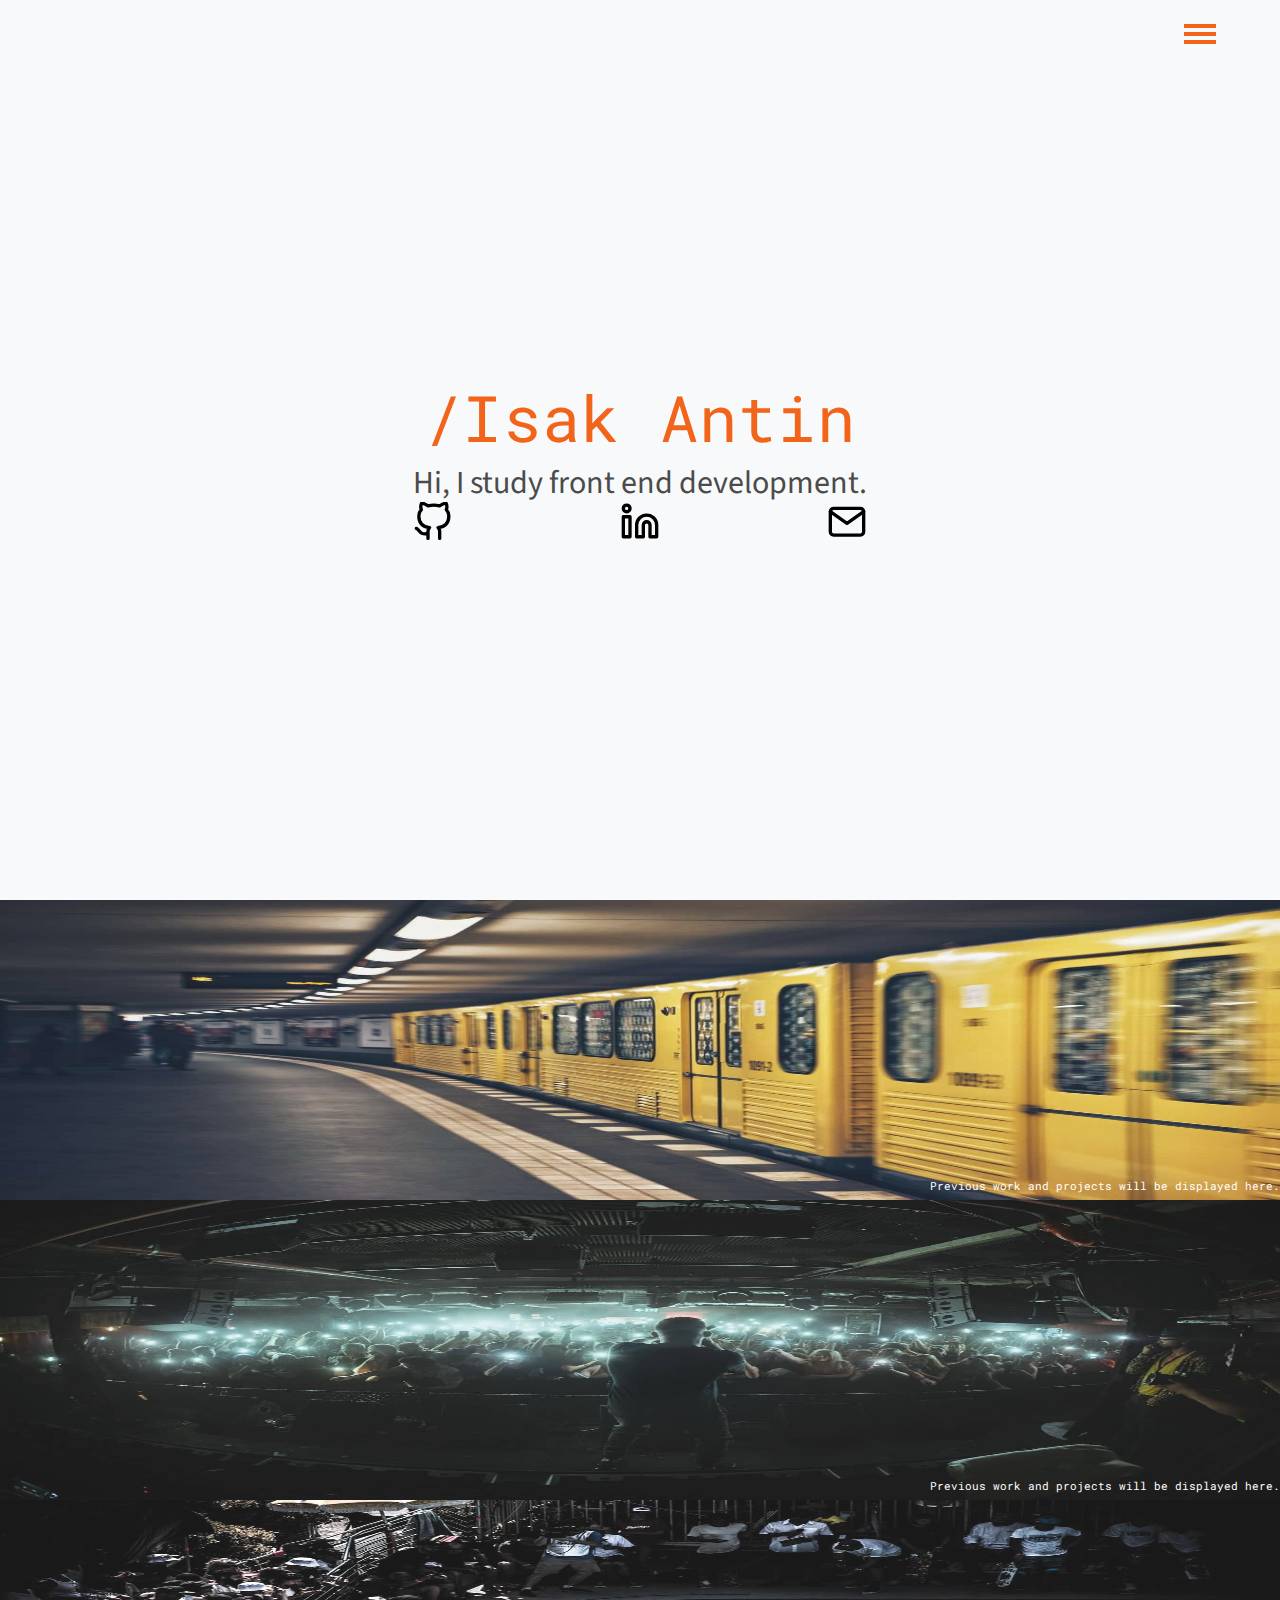
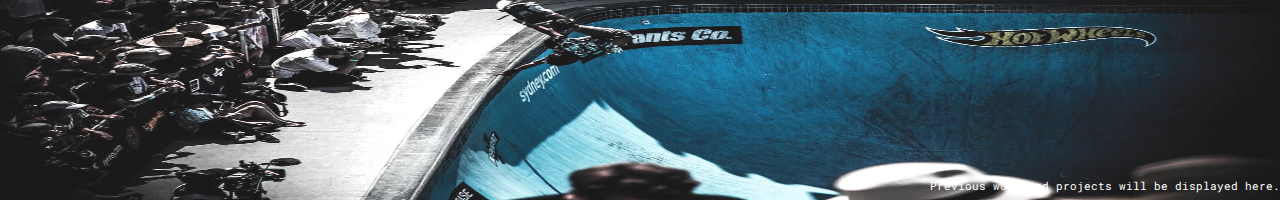
<file: index.html>
<!doctype html>
<html class="no-js" lang="en">

<head>
  <meta charset="utf-8">
  <title>Isak Antin</title>
  <meta name="description" content="A portfolio made by front-end developer student Isak Antin">
  <meta name="viewport" content="width=device-width, initial-scale=1">

  <meta property="og:title" content="">
  <meta property="og:type" content="">
  <meta property="og:url" content="">
  <meta property="og:image" content="">

  <link rel="manifest" href="./manifest.json">
  <link rel="apple-touch-icon" href="icon.png">
  <!-- Place favicon.ico in the root directory -->

  <link rel="stylesheet" href="./Styles/main.css">

  <meta name="theme-color" content="#fafafa">
</head>

<body>

  <!--navbar-->
  <div class="navbar__content navbar__fixed">
    <div class="navbar">
      <input type="checkbox" id="navbar-toggle">
      <label for="navbar-toggle"><i></i></label>
      <nav class="menu">
        <ul>
          <li><a href="./index.html" class="home__button">Home</a></li>
          <li><a href="./about.html" class="about__button">About</a></li>
          <li><a href="./placeholder.html" class="resume__button">Resume</a></li>
        </ul>
      </nav>
    </div>
  </div>

  <!--Header-->
  <div class="header__container">
    <header>
      <h1 class="header__name">Isak Antin</h1>
      <p class="header__description">Hi, I study front end development.</p>
      <ul class="header__list">
        <li class="header__links"><a href="https://github.com/Ant1N" target="blank"> <img src="./img/github.svg"
              alt="Link to Twitter"></a></li>
        <li class="header__links"><a href="https://www.linkedin.com/in/isakantin/" target="blank"><img
              src="./img/linkedin.svg" alt="Link to linkedin"></a></li>
        <li class="header__links"><a href="mailto:isakantin@live.se"><img src="./img/mail.svg"
              alt="Send me a mail"></a></li>
      </ul>
    </header>
  </div>

  <div class="work__container">
    <div class="work__content"><a href="./placeholder.html"><img src="./img/train.jpg" alt="Picture of train"></a></div>
    <p>Previous work and projects will be displayed here.</p>
    <div class="work__content"><a href="./placeholder.html"><img src="./img/concert.jpg" alt="Picture of concert"></a></div>
    <p>Previous work and projects will be displayed here.</p>
    <div class="work__content"><a href="./placeholder.html"><img src="./img/skate.jpg" alt="Picture of skater"></a></div>
    <p>Previous work and projects will be displayed here.</p>
  </div>
  <!-- Google Analytics: change UA-XXXXX-Y to be your site's ID. -->
  <script>
    window.ga = function () { ga.q.push(arguments) }; ga.q = []; ga.l = +new Date;
    ga('create', 'UA-117595560-1', 'auto'); ga('set', 'anonymizeIp', true); ga('set', 'transport', 'beacon'); ga('send', 'pageview')
  </script>

</body>

</html>
</file>
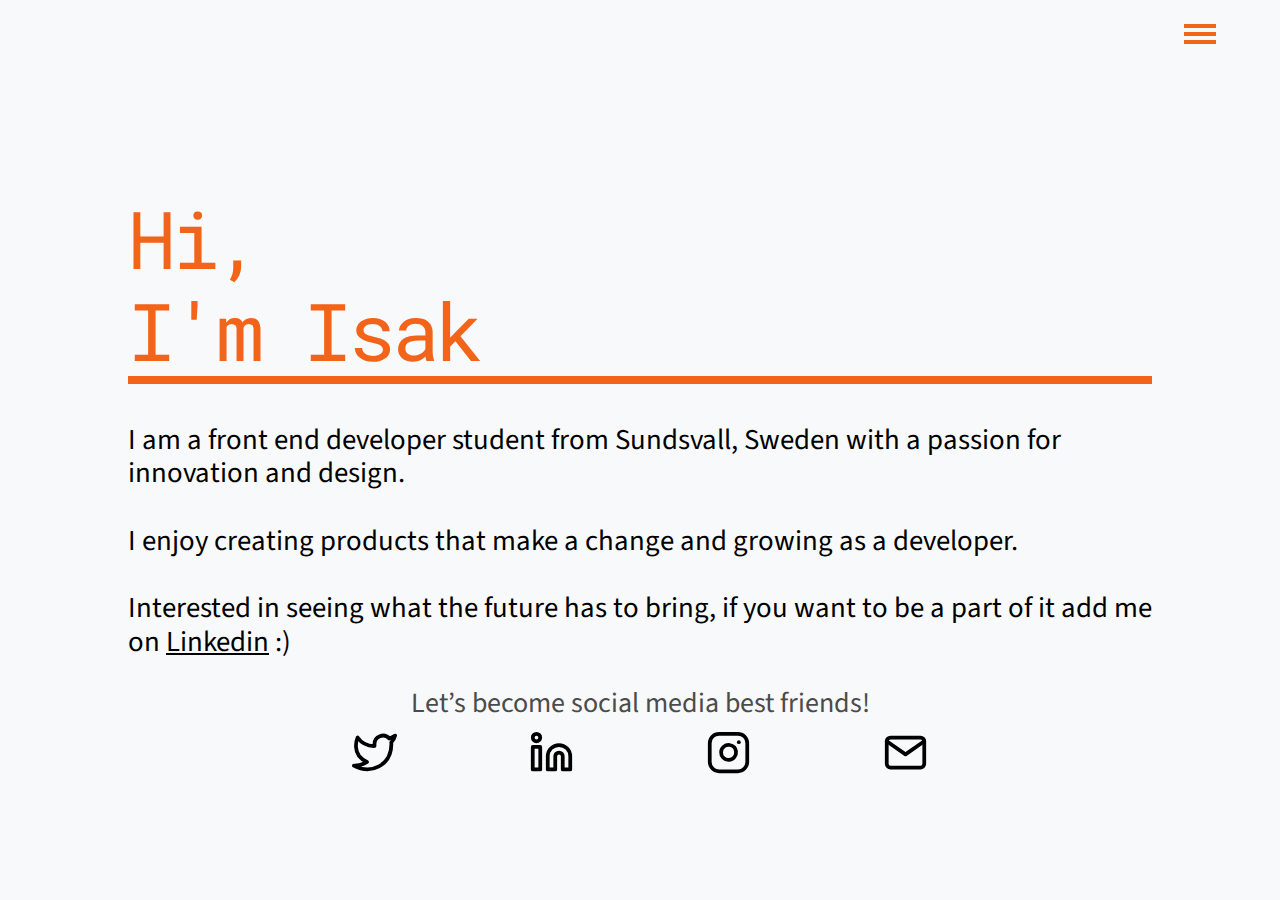
<file: about.html>
<!DOCTYPE html>
<html class="no-js" lang="en">

<head>
  <meta charset="utf-8" />
  <title>Isak Antin</title>
  <meta name="description" content="A portfolio made by front-end developer student Isak Antin" />
  <meta name="viewport" content="width=device-width, initial-scale=1" />

  <meta property="og:title" content="" />
  <meta property="og:type" content="" />
  <meta property="og:url" content="" />
  <meta property="og:image" content="" />

  <link rel="manifest" href="./manifest.json">
  <link rel="apple-touch-icon" href="icon.png" />
  <!-- Place favicon.ico in the root directory -->

  <link rel="stylesheet" href="./Styles/main.css" />

  <meta name="theme-color" content="#fafafa" />
</head>

<body>
  <!--navbar-->
  <div class="navbar__content navbar__fixed">
    <div class="navbar">
      <input type="checkbox" id="navbar-toggle">
      <label for="navbar-toggle"><i></i></label>
      <nav class="menu">
        <ul>
          <li><a href="./index.html" class="home__button">Home</a></li>
          <li><a href="./about.html" class="about__button">About</a></li>
          <li><a href="./placeholder.html" class="resume__button">Resume</a></li>
        </ul>
      </nav>
    </div>
  </div>

  <!--about-->
  <div class="about__container">
    <section class="about__section">
      <h1 class="about__name">
        Hi,<br />
        I'm Isak</h1>
      <p class="about__description">
        I am a front end developer student from<br>
        Sundsvall, Sweden with a passion for<br>
        innovation and design.
      </p>
      <p class="about__description">
        I enjoy creating products that make a change<br>
        and growing as a developer.
      </p>
      <p class="about__description">
        Interested in seeing what the future has to bring,<br>
        if you want to be a part of it add me on <a href="https://linkedin.com/isakantin">Linkedin</a> :)
      </p>
    </section>
    <!--social media links-->
    <section class="social__section">
      <div class="social__content">
        <p class="social__text">Let’s become social media best friends!</p>
        <ul class="social__list">
          <li class="social__links"><a href="https://twitter.com/IsakAntin" target="blank"> <img src="./img/twitter.svg"
                alt="Link to Twitter"></a></li>
          <li class="social__links"><a href="https://www.linkedin.com/in/isakantin/" target="blank"><img
                src="./img/linkedin.svg" alt="Link to linkedin"></a></li>
          <li class="social__links"><a href="https://instagram.com/isakantin" target="blank"><img
                src="./img/instagram.svg" alt="Send me a mail"></a></li>
          <li class="social__links"><a href="mailto:isakantin@live.se"><img src="./img/mail.svg"
                alt="Send me a mail"></a></li>
        </ul>
      </div>
    </section>
  </div>

  <!-- Google Analytics: change UA-XXXXX-Y to be your site's ID. -->
  <script>
    window.ga = function () {
      ga.q.push(arguments);
    };
    ga.q = [];
    ga.l = +new Date();
    ga("create", "UA-117595560-1", "auto");
    ga("set", "anonymizeIp", true);
    ga("set", "transport", "beacon");
    ga("send", "pageview");
  </script>
  <script src="https://www.google-analytics.com/analytics.js" async></script>
</body>

</html>
</file>
<file: Styles/main.css>
@import url("https://fonts.googleapis.com/css2?family=Roboto+Mono:wght@300;400;700&family=Roboto:wght@400;500&family=Source+Sans+Pro:wght@300;400&display=swap");
body {
  background-color: #F8F9FA;
  -webkit-box-sizing: border-box;
          box-sizing: border-box;
}

@media only screen and (min-width: 280px) {
  .navbar__fixed {
    position: fixed;
    top: 0;
    z-index: 1;
    left: 85%;
  }
  .navbar {
    display: -webkit-box;
    display: -ms-flexbox;
    display: flex;
    -webkit-box-pack: end;
        -ms-flex-pack: end;
            justify-content: flex-end;
    -webkit-box-align: center;
        -ms-flex-align: center;
            align-items: center;
    line-height: 70px;
  }
  .navbar label {
    -webkit-user-select: none;
       -moz-user-select: none;
        -ms-user-select: none;
            user-select: none;
    margin: 1.5em -2.5em 0em 0em;
    position: relative;
    z-index: 3;
  }
  .navbar label i {
    height: 0.1em;
    position: relative;
    -webkit-transition: background 0.2s ease-out;
    transition: background 0.2s ease-out;
    width: 18px;
    display: block;
    background: #f26419;
  }
  .navbar label i:before, .navbar label i:after {
    content: "";
    height: 100%;
    position: absolute;
    -webkit-transition: all 0.2s ease-out;
    transition: all 0.2s ease-out;
    width: 100%;
  }
  .navbar label i:before, .navbar label i:after {
    display: block;
    background: #F26419;
  }
  .navbar label i:before {
    top: 5px;
  }
  .navbar label i:after {
    top: -5px;
  }
  .navbar #navbar-toggle {
    display: none;
  }
  .navbar__content #navbar-toggle:checked ~ .menu {
    visibility: visible;
    opacity: 0.99;
  }
  .navbar__content #navbar-toggle:checked ~ label i {
    background: transparent;
  }
  .navbar__content #navbar-toggle:checked ~ label i:before {
    -webkit-transform: rotate(-45deg);
            transform: rotate(-45deg);
  }
  .navbar__content #navbar-toggle:checked ~ label i:after {
    -webkit-transform: rotate(45deg);
            transform: rotate(45deg);
  }
  .navbar__content #navbar-toggle:checked ~ label:not(.steps) i:before, .navbar__content #navbar-toggle:checked ~ label:not(.steps) i:after {
    top: 0;
  }
  .navbar nav {
    visibility: hidden;
    opacity: 0;
    z-index: 2;
    position: fixed;
    top: 0px;
    left: 0px;
    width: 100vw;
    height: 100vh;
    -webkit-transition: all 0.3s ease-out;
    transition: all 0.3s ease-out;
    display: table;
    background: rgba(248, 249, 250, 0.9);
  }
  .navbar nav ul {
    margin: 0;
    padding: 20px 0;
    display: table-cell;
    vertical-align: middle;
  }
  .navbar nav li {
    display: block;
    text-align: center;
    padding: 4vh 0%;
    font-size: 2em;
  }
  .navbar nav a {
    color: black;
    text-decoration: none;
    font-family: "Roboto Mono", monospace;
  }
  .header__container {
    height: 100vh;
  }
  .header__container header {
    position: absolute;
    top: 50%;
    left: 50%;
    -webkit-transform: translate(-50%, -50%);
            transform: translate(-50%, -50%);
    white-space: nowrap;
  }
  .header__container header .header__name {
    text-align: center;
    color: #F26419;
    font-weight: 400;
    letter-spacing: 0.02em;
    font-family: "Roboto Mono", monospace;
  }
  .header__container header .header__name::before {
    content: "/";
  }
  .header__container header .header__description {
    font-family: "Source Sans Pro", sans-serif;
    margin-top: -1em;
    margin-bottom: -0.5em;
    color: #4b4b4b;
  }
  .header__container header .header__list {
    padding: 0;
    list-style-type: none;
    display: -webkit-box;
    display: -ms-flexbox;
    display: flex;
    -webkit-box-pack: justify;
        -ms-flex-pack: justify;
            justify-content: space-between;
  }
  .work__container {
    height: 100vh;
    font-family: "Roboto Mono", monospace;
  }
  .work__container .work__content {
    overflow: hidden;
    height: 33.33vh;
    width: 100vw;
  }
  .work__container .work__content a {
    color: white;
    font-size: 0.8em;
  }
  .work__container .work__content img {
    margin-left: auto;
    margin-right: auto;
    width: 100%;
    height: 100%;
    opacity: 0.9;
  }
  .work__container p {
    position: absolute;
    font-size: 0.7em;
    color: white;
    z-index: 1;
    right: 0%;
    margin-top: -20px;
  }
  .about__container {
    font-family: "Source Sans Pro", sans-serif;
  }
  .about__container .about__section {
    width: 80%;
    margin: 15% auto 0% auto;
  }
  .about__container .about__section .about__name {
    color: #F26419;
    font-weight: 400;
    letter-spacing: -0.05em;
    font-family: "Roboto Mono", monospace;
    margin-bottom: 0.5em;
    border-bottom: 0.1em solid #F26419;
  }
  .about__container .about__section .about__description {
    margin-top: 1.2em;
  }
  .about__container .about__section .about__description a {
    color: black;
  }
  .about__container .about__section .about__description br {
    display: none;
  }
  .about__container .social__section {
    position: absolute;
    bottom: 10%;
    width: 100%;
  }
  .about__container .social__section .social__content {
    width: 75%;
    margin: 0 auto;
  }
  .about__container .social__section .social__content .social__text {
    text-align: center;
    color: #4b4b4b;
  }
  .about__container .social__section .social__content .social__list {
    padding: 0;
    list-style-type: none;
    display: -webkit-box;
    display: -ms-flexbox;
    display: flex;
    -webkit-box-pack: justify;
        -ms-flex-pack: justify;
            justify-content: space-between;
  }
}

@media only screen and (min-width: 1281px) {
  .navbar label {
    display: none;
  }
  .navbar__content #navbar-toggle ~ .menu {
    visibility: visible;
    opacity: 0.99;
  }
  .navbar nav {
    height: 100vh;
    width: 3%;
    position: fixed;
    z-index: 1;
    border-right: 2px solid black;
    background: rgba(248, 249, 250, 0.9);
  }
  .navbar nav ul li a {
    position: absolute;
    -webkit-transform: rotate(-90deg);
            transform: rotate(-90deg);
    font-size: 0.7em;
  }
  .navbar nav ul li .home__button {
    margin-left: auto;
    margin-right: auto;
    left: 0;
    right: 0;
    bottom: 260px;
  }
  .navbar nav ul li .about__button {
    margin-left: auto;
    margin-right: auto;
    left: 0;
    right: 0;
    bottom: 140px;
  }
  .navbar nav ul li .resume__button {
    margin-left: auto;
    margin-right: auto;
    left: 0;
    right: 0;
    bottom: 20px;
  }
  .header__container header .header__name {
    font-size: 3.1em;
  }
  .header__container header .header__description {
    font-size: 1.5em;
    margin-top: -1.5em;
  }
  .header__container header .header__list .header__links img {
    width: 35px;
    height: auto;
  }
  .work__container {
    width: 97%;
    float: right;
    height: 102vh;
  }
  .work__container .work__content {
    margin: 4% auto 0% auto;
    height: 22vh;
    width: 85vw;
  }
  .work__container .work__content img {
    height: auto;
    position: relative;
    top: 50%;
    -webkit-transform: translateY(-50%);
            transform: translateY(-50%);
  }
  .work__container p {
    display: block;
    font-size: 1.2em;
    color: black;
    left: 8.5vw;
    margin-top: 1px;
  }
  .about__container {
    width: 100%;
    float: right;
  }
  .about__container .about__section {
    width: auto;
    margin: 0%;
    position: absolute;
    top: 40%;
    left: 50%;
    -webkit-transform: translate(-50%, -50%);
            transform: translate(-50%, -50%);
  }
  .about__container .about__section .about__name {
    font-size: 2.5em;
    margin-bottom: 0;
    border-bottom: 0px;
  }
  .about__container .about__section .about__description {
    font-size: 1.1em;
  }
  .about__container .about__section .about__description br {
    display: block;
  }
  .social__section {
    font-size: 1.2em;
  }
  .social__section .social__content .social__list {
    margin: 0% auto;
    width: 22%;
  }
  .social__section .social__content .social__list .social__links img {
    width: 25px;
    height: auto;
  }
}

@media only screen and (min-width: 768px) and (max-width: 1024px) {
  .navbar label {
    margin: 1.5em -6em 0em 0em;
  }
  .navbar label i {
    height: 0.2em;
    width: 1.5em;
  }
  .navbar label i:before {
    top: 6px;
  }
  .navbar label i:after {
    top: -6px;
  }
  .header__container header .header__name {
    font-size: 3em;
  }
  .header__container header .header__description {
    font-size: 1.5em;
    margin-top: -1.5em;
  }
  .header__container header .header__list .header__links img {
    width: 30px;
    height: auto;
  }
  .work__container .work__content a {
    font-size: 1em;
  }
  .work__container .work__content img {
    height: auto;
  }
  .about__container .about__section .about__name {
    font-size: 3.5em;
  }
  .about__container .about__section .about__description {
    font-size: 1.4em;
  }
  .about__container .social__section {
    font-size: 1.4em;
  }
  .about__container .social__section .social__content {
    width: 50%;
  }
  .about__container .social__section .social__content .social__links img {
    width: 35px;
    height: auto;
  }
}

@media only screen and (min-width: 1024px) and (max-width: 1281px) {
  .navbar label {
    margin: 2em -8em 0em 0em;
  }
  .navbar label i {
    height: 0.25em;
    width: 2em;
  }
  .navbar label i:before {
    top: 8px;
  }
  .navbar label i:after {
    top: -8px;
  }
  .navbar nav li {
    padding: 1.5em 0;
    font-size: 6em;
  }
  .header__container header .header__name {
    font-size: 4em;
  }
  .header__container header .header__description {
    font-size: 2em;
  }
  .header__container header .header__list .header__links img {
    width: 40px;
  }
  .work__container .work__content a {
    font-size: 1.5em;
  }
  .about__container .about__section .about__name {
    font-size: 5em;
  }
  .about__container .about__section .about__description {
    font-size: 1.8em;
  }
  .about__container .social__section {
    font-size: 1.75em;
  }
  .about__container .social__section .social__content {
    width: 45%;
  }
  .about__container .social__section .social__content .social__list {
    margin-top: -3%;
  }
  .about__container .social__section .social__content .social__list .social__links img {
    width: 45px;
    height: auto;
  }
}

/*! normalize.css v8.0.1 | MIT License | github.com/necolas/normalize.css */
/* Document
   ========================================================================== */
/**
 * 1. Correct the line height in all browsers.
 * 2. Prevent adjustments of font size after orientation changes in iOS.
 */
html {
  line-height: 1.15;
  /* 1 */
  -webkit-text-size-adjust: 100%;
  /* 2 */
}

/* Sections
     ========================================================================== */
/**
   * Remove the margin in all browsers.
   */
body {
  margin: 0;
}

/**
   * Render the `main` element consistently in IE.
   */
main {
  display: block;
}

/**
   * Correct the font size and margin on `h1` elements within `section` and
   * `article` contexts in Chrome, Firefox, and Safari.
   */
h1 {
  font-size: 2em;
  margin: 0.67em 0;
}

/* Grouping content
     ========================================================================== */
/**
   * 1. Add the correct box sizing in Firefox.
   * 2. Show the overflow in Edge and IE.
   */
hr {
  -webkit-box-sizing: content-box;
          box-sizing: content-box;
  /* 1 */
  height: 0;
  /* 1 */
  overflow: visible;
  /* 2 */
}

/**
   * 1. Correct the inheritance and scaling of font size in all browsers.
   * 2. Correct the odd `em` font sizing in all browsers.
   */
pre {
  font-family: monospace, monospace;
  /* 1 */
  font-size: 1em;
  /* 2 */
}

/* Text-level semantics
     ========================================================================== */
/**
   * Remove the gray background on active links in IE 10.
   */
a {
  background-color: transparent;
}

/**
   * 1. Remove the bottom border in Chrome 57-
   * 2. Add the correct text decoration in Chrome, Edge, IE, Opera, and Safari.
   */
abbr[title] {
  border-bottom: none;
  /* 1 */
  text-decoration: underline;
  /* 2 */
  -webkit-text-decoration: underline dotted;
          text-decoration: underline dotted;
  /* 2 */
}

/**
   * Add the correct font weight in Chrome, Edge, and Safari.
   */
b,
strong {
  font-weight: bolder;
}

/**
   * 1. Correct the inheritance and scaling of font size in all browsers.
   * 2. Correct the odd `em` font sizing in all browsers.
   */
code,
kbd,
samp {
  font-family: monospace, monospace;
  /* 1 */
  font-size: 1em;
  /* 2 */
}

/**
   * Add the correct font size in all browsers.
   */
small {
  font-size: 80%;
}

/**
   * Prevent `sub` and `sup` elements from affecting the line height in
   * all browsers.
   */
sub,
sup {
  font-size: 75%;
  line-height: 0;
  position: relative;
  vertical-align: baseline;
}

sub {
  bottom: -0.25em;
}

sup {
  top: -0.5em;
}

/* Embedded content
     ========================================================================== */
/**
   * Remove the border on images inside links in IE 10.
   */
img {
  border-style: none;
}

/* Forms
     ========================================================================== */
/**
   * 1. Change the font styles in all browsers.
   * 2. Remove the margin in Firefox and Safari.
   */
button,
input,
optgroup,
select,
textarea {
  font-family: inherit;
  /* 1 */
  font-size: 100%;
  /* 1 */
  line-height: 1.15;
  /* 1 */
  margin: 0;
  /* 2 */
}

/**
   * Show the overflow in IE.
   * 1. Show the overflow in Edge.
   */
button,
input {
  /* 1 */
  overflow: visible;
}

/**
   * Remove the inheritance of text transform in Edge, Firefox, and IE.
   * 1. Remove the inheritance of text transform in Firefox.
   */
button,
select {
  /* 1 */
  text-transform: none;
}

/**
   * Correct the inability to style clickable types in iOS and Safari.
   */
button,
[type="button"],
[type="reset"],
[type="submit"] {
  -webkit-appearance: button;
}

/**
   * Remove the inner border and padding in Firefox.
   */
button::-moz-focus-inner,
[type="button"]::-moz-focus-inner,
[type="reset"]::-moz-focus-inner,
[type="submit"]::-moz-focus-inner {
  border-style: none;
  padding: 0;
}

/**
   * Restore the focus styles unset by the previous rule.
   */
button:-moz-focusring,
[type="button"]:-moz-focusring,
[type="reset"]:-moz-focusring,
[type="submit"]:-moz-focusring {
  outline: 1px dotted ButtonText;
}

/**
   * Correct the padding in Firefox.
   */
fieldset {
  padding: 0.35em 0.75em 0.625em;
}

/**
   * 1. Correct the text wrapping in Edge and IE.
   * 2. Correct the color inheritance from `fieldset` elements in IE.
   * 3. Remove the padding so developers are not caught out when they zero out
   *    `fieldset` elements in all browsers.
   */
legend {
  -webkit-box-sizing: border-box;
          box-sizing: border-box;
  /* 1 */
  color: inherit;
  /* 2 */
  display: table;
  /* 1 */
  max-width: 100%;
  /* 1 */
  padding: 0;
  /* 3 */
  white-space: normal;
  /* 1 */
}

/**
   * Add the correct vertical alignment in Chrome, Firefox, and Opera.
   */
progress {
  vertical-align: baseline;
}

/**
   * Remove the default vertical scrollbar in IE 10+.
   */
textarea {
  overflow: auto;
}

/**
   * 1. Add the correct box sizing in IE 10.
   * 2. Remove the padding in IE 10.
   */
[type="checkbox"],
[type="radio"] {
  -webkit-box-sizing: border-box;
          box-sizing: border-box;
  /* 1 */
  padding: 0;
  /* 2 */
}

/**
   * Correct the cursor style of increment and decrement buttons in Chrome.
   */
[type="number"]::-webkit-inner-spin-button,
[type="number"]::-webkit-outer-spin-button {
  height: auto;
}

/**
   * 1. Correct the odd appearance in Chrome and Safari.
   * 2. Correct the outline style in Safari.
   */
[type="search"] {
  -webkit-appearance: textfield;
  /* 1 */
  outline-offset: -2px;
  /* 2 */
}

/**
   * Remove the inner padding in Chrome and Safari on macOS.
   */
[type="search"]::-webkit-search-decoration {
  -webkit-appearance: none;
}

/**
   * 1. Correct the inability to style clickable types in iOS and Safari.
   * 2. Change font properties to `inherit` in Safari.
   */
::-webkit-file-upload-button {
  -webkit-appearance: button;
  /* 1 */
  font: inherit;
  /* 2 */
}

/* Interactive
     ========================================================================== */
/*
   * Add the correct display in Edge, IE 10+, and Firefox.
   */
details {
  display: block;
}

/*
   * Add the correct display in all browsers.
   */
summary {
  display: list-item;
}

/* Misc
     ========================================================================== */
/**
   * Add the correct display in IE 10+.
   */
template {
  display: none;
}

/**
   * Add the correct display in IE 10.
   */
[hidden] {
  display: none;
}
/*# sourceMappingURL=main.css.map */
</file>
